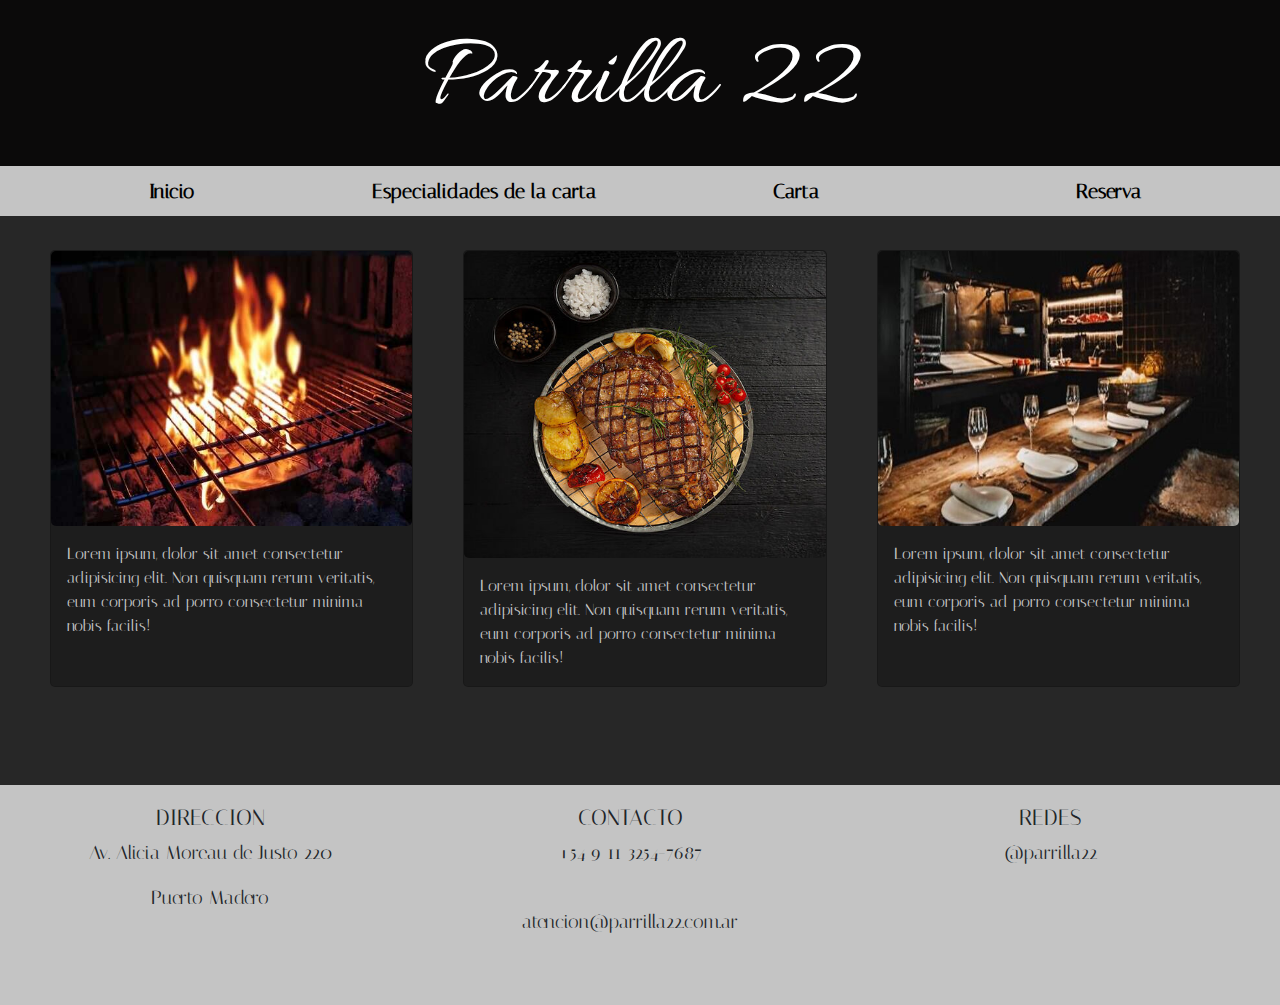
<file: index.html>
<!DOCTYPE html>
<html lang="en">
<head>
    <meta charset="UTF-8">
    <meta http-equiv="X-UA-Compatible" content="IE=edge">
    <meta name="viewport" content="width=device-width, initial-scale=1.0">
    <title>Parilla 22</title>
    <link rel="shortcut icon" href="/img/prueba.png" type="image/x-icon">
    <link rel="stylesheet" href="estilo.css">
    <link rel="preconnect" href="https://fonts.googleapis.com">
    <link rel="preconnect" href="https://fonts.gstatic.com" crossorigin>
    <link href="https://fonts.googleapis.com/css2?family=Allura&display=swap" rel="stylesheet">
    <link rel="preconnect" href="https://fonts.googleapis.com">
    <link rel="preconnect" href="https://fonts.gstatic.com" crossorigin>
    <link href="https://fonts.googleapis.com/css2?family=Italiana&display=swap" rel="stylesheet">
    <link rel="stylesheet" href="/css/bootstrap.min.css">
    <script src="/js/bootstrap.min.js"></script>
</head>
<body class="body" id="index">
    <header>
        <div class="contenedor1">
            <h1 id="tituloppal">Parrilla 22</h1>
        </div>
        <div class="contenedor2">
            <nav class="menu">
                <a class="boton" href="index.html">Inicio</a>
                <a class="boton" href="especialidades.html">Especialidades de la carta</a>
                <a class="boton" href="carta.html">Carta</a>
                <a class="boton" href="reserva.html">Reserva</a>
            </nav>
        </div>
    </header>
    <section>
        <div class="contenedor-cartas">
        <!-- <div id="contenedor-ppal">
            <div class="contenedor-img" id="cont1">
                <div class="imagen" id="img1"><img id="parrilla" src="img/parrilla1maq(recortada).jpg" alt="Comida"></div>
                <div class="texto" id="txt1"><p class="texto">Lorem ipsum dolor sit amet, consectetur adipiscing elit, sed do eiusmod tempor incididunt ut labore et dolore magna aliqua. Ut enim ad minim veniam, quis nostrud exercitation ullamco laboris nisi ut aliquip ex ea commodo consequat. Duis aute irure dolor in reprehenderit in voluptate velit esse cillum dolore eu fugiat nulla pariatur. Excepteur sint occaecat cupidatat non proident, sunt in culpa qui officia deserunt mollit anim id est laborum. Lorem ipsum dolor sit amet, consectetur adipiscing elit, sed do eiusmod tempor incididunt ut labore et dolore magna aliqua. Ut enim ad minim veniam, quis nostrud exercitation ullamco laboris nisi ut aliquip ex ea commodo consequat. Duis aute irure dolor in reprehenderit in voluptate velit esse cillum dolore eu fugiat nulla pariatur. Excepteur sint occaecat cupidatat non proident, sunt in culpa qui officia deserunt mollit anim id est laborum. Lorem ipsum dolor sit amet, consectetur adipiscing elit, sed do eiusmod tempor incididunt ut labore et dolore magna aliqua. Ut enim ad minim veniam, quis nostrud exercitation ullamco laboris nisi ut aliquip ex ea commodo consequat. Duis aute irure dolor in reprehenderit in voluptate velit esse cillum dolore eu fugiat nulla pariatur. Excepteur sint occaecat cupidatat non proident, sunt in culpa qui officia deserunt mollit anim id est laborum. Lorem ipsum dolor sit amet, consectetur adipiscing elit, sed do eiusmod tempor incididunt ut labore et dolore magna aliqua. Ut enim ad minim veniam, quis nostrud exercitation ullamco laboris nisi ut aliquip ex ea commodo consequat. Duis aute irure dolor in reprehenderit in voluptate velit esse cillum dolore eu fugiat nulla pariatur. Excepteur sint occaecat cupidatat non proident, sunt in culpa qui officia deserunt mollit anim id est laborum.
                </p></div>
            </div>
            <div class="contenedor-img" id="cont2">
                <div class="texto" id="txt2"><p>Lorem ipsum dolor sit amet, consectetur adipiscing elit, sed do eiusmod tempor incididunt ut labore et dolore magna aliqua. Ut enim ad minim veniam, quis nostrud exercitation ullamco laboris nisi ut aliquip ex ea commodo consequat. Duis aute irure dolor in reprehenderit in voluptate velit esse cillum dolore eu fugiat nulla pariatur. Excepteur sint occaecat cupidatat non proident, sunt in culpa qui officia deserunt mollit anim id est laborum. Lorem ipsum dolor sit amet, consectetur adipiscing elit, sed do eiusmod tempor incididunt ut labore et dolore magna aliqua. Ut enim ad minim veniam, quis nostrud exercitation ullamco laboris nisi ut aliquip ex ea commodo consequat. Duis aute irure dolor in reprehenderit in voluptate velit esse cillum dolore eu fugiat nulla pariatur. Excepteur sint occaecat cupidatat non proident, sunt in culpa qui officia deserunt mollit anim id est laborum. Lorem ipsum dolor sit amet, consectetur adipiscing elit, sed do eiusmod tempor incididunt ut labore et dolore magna aliqua. Ut enim ad minim veniam, quis nostrud exercitation ullamco laboris nisi ut aliquip ex ea commodo consequat. Duis aute irure dolor in reprehenderit in voluptate velit esse cillum dolore eu fugiat nulla pariatur. Excepteur sint occaecat cupidatat non proident, sunt in culpa qui officia deserunt mollit anim id est laborum. Lorem ipsum dolor sit amet, consectetur adipiscing elit, sed do eiusmod tempor incididunt ut labore et dolore magna aliqua. Ut enim ad minim veniam, quis nostrud exercitation ullamco laboris nisi ut aliquip ex ea commodo consequat. Duis aute irure dolor in reprehenderit in voluptate velit esse cillum dolore eu fugiat nulla pariatur. Excepteur sint occaecat cupidatat non proident, sunt in culpa qui officia deserunt mollit anim id est laborum.
                </p></div>
                <div class="imagen" id="img2"><img id="comida" src="img/comida(recortada).jpg" alt="Comida"></div>
            </div>
            <div class="contenedor-img" id="cont3">
                <div class="imagen" id="img3"><img id="restaurant" src="img/parrilla-restaurant(recortada).jpg" alt="Parrilla"></div>
                <div class="texto" id="txt3"><p>Lorem ipsum dolor sit amet, consectetur adipiscing elit, sed do eiusmod tempor incididunt ut labore et dolore magna aliqua. Ut enim ad minim veniam, quis nostrud exercitation ullamco laboris nisi ut aliquip ex ea commodo consequat. Duis aute irure dolor in reprehenderit in voluptate velit esse cillum dolore eu fugiat nulla pariatur. Excepteur sint occaecat cupidatat non proident, sunt in culpa qui officia deserunt mollit anim id est laborum. Lorem ipsum dolor sit amet, consectetur adipiscing elit, sed do eiusmod tempor incididunt ut labore et dolore magna aliqua. Ut enim ad minim veniam, quis nostrud exercitation ullamco laboris nisi ut aliquip ex ea commodo consequat. Duis aute irure dolor in reprehenderit in voluptate velit esse cillum dolore eu fugiat nulla pariatur. Excepteur sint occaecat cupidatat non proident, sunt in culpa qui officia deserunt mollit anim id est laborum. Lorem ipsum dolor sit amet, consectetur adipiscing elit, sed do eiusmod tempor incididunt ut labore et dolore magna aliqua. Ut enim ad minim veniam, quis nostrud exercitation ullamco laboris nisi ut aliquip ex ea commodo consequat. Duis aute irure dolor in reprehenderit in voluptate velit esse cillum dolore eu fugiat nulla pariatur. Excepteur sint occaecat cupidatat non proident, sunt in culpa qui officia deserunt mollit anim id est laborum. Lorem ipsum dolor sit amet, consectetur adipiscing elit, sed do eiusmod tempor incididunt ut labore et dolore magna aliqua. Ut enim ad minim veniam, quis nostrud exercitation ullamco laboris nisi ut aliquip ex ea commodo consequat. Duis aute irure dolor in reprehenderit in voluptate velit esse cillum dolore eu fugiat nulla pariatur.
                </p></div>
            </div>
        </div> -->
            <div id="carta1" class="card">
                <img src="/img/parrilla1maq(recortada).jpg" class="card-img" alt="Parrilla">
                <div class="card-body">
                    <p class="card-text">Lorem ipsum, dolor sit amet consectetur adipisicing elit. Non quisquam rerum veritatis, eum corporis ad porro consectetur minima nobis facilis!</p>
                </div>
            </div>
            <div id="carta2" class="card">
                <img src="img/comida(recortada).jpg" class="card-img" alt="Plato de comida">
                <div class="card-body">
                    <p class="card-text">Lorem ipsum, dolor sit amet consectetur adipisicing elit. Non quisquam rerum veritatis, eum corporis ad porro consectetur minima nobis facilis!</p>
                </div>
            </div>
            <div id="carta3" class="card">
                <img src="img/parrilla-restaurant(recortada).jpg" class="card-img" alt="Restaurant">
                <div class="card-body">
                    <p class="card-text">Lorem ipsum, dolor sit amet consectetur adipisicing elit. Non quisquam rerum veritatis, eum corporis ad porro consectetur minima nobis facilis!</p>
                </div>
            </div>
        </div>
    </section>
    <footer>
        <div class="contenedor3">
            <span class="tiras" id="tira1">
                <h3 class="titulo">DIRECCION</h3>
                <p class="texto-footer">Av. Alicia Moreau de Justo 220</p>
                <p class="texto-footer">Puerto Madero</p>
            </span>
            <span class="tiras" id="tira2">
                <h3 class="titulo">CONTACTO</h3>
                <p class="texto-footer">+54 9 11 3254-7687</p><br><p class="texto-footer">atencion@parrilla22.com.ar</p>
            </span>
            <span class="tiras" id="tira3">
                <h3 class="titulo">REDES</h3>
                <p class="texto-footer">@parrilla22</p>
            </span>
            <!-- <h2 class="txt-footer">Todos los derechos reservados ©</h2> Corregir footer -->
        </div>
    </footer>
</body>
</html>
</file>
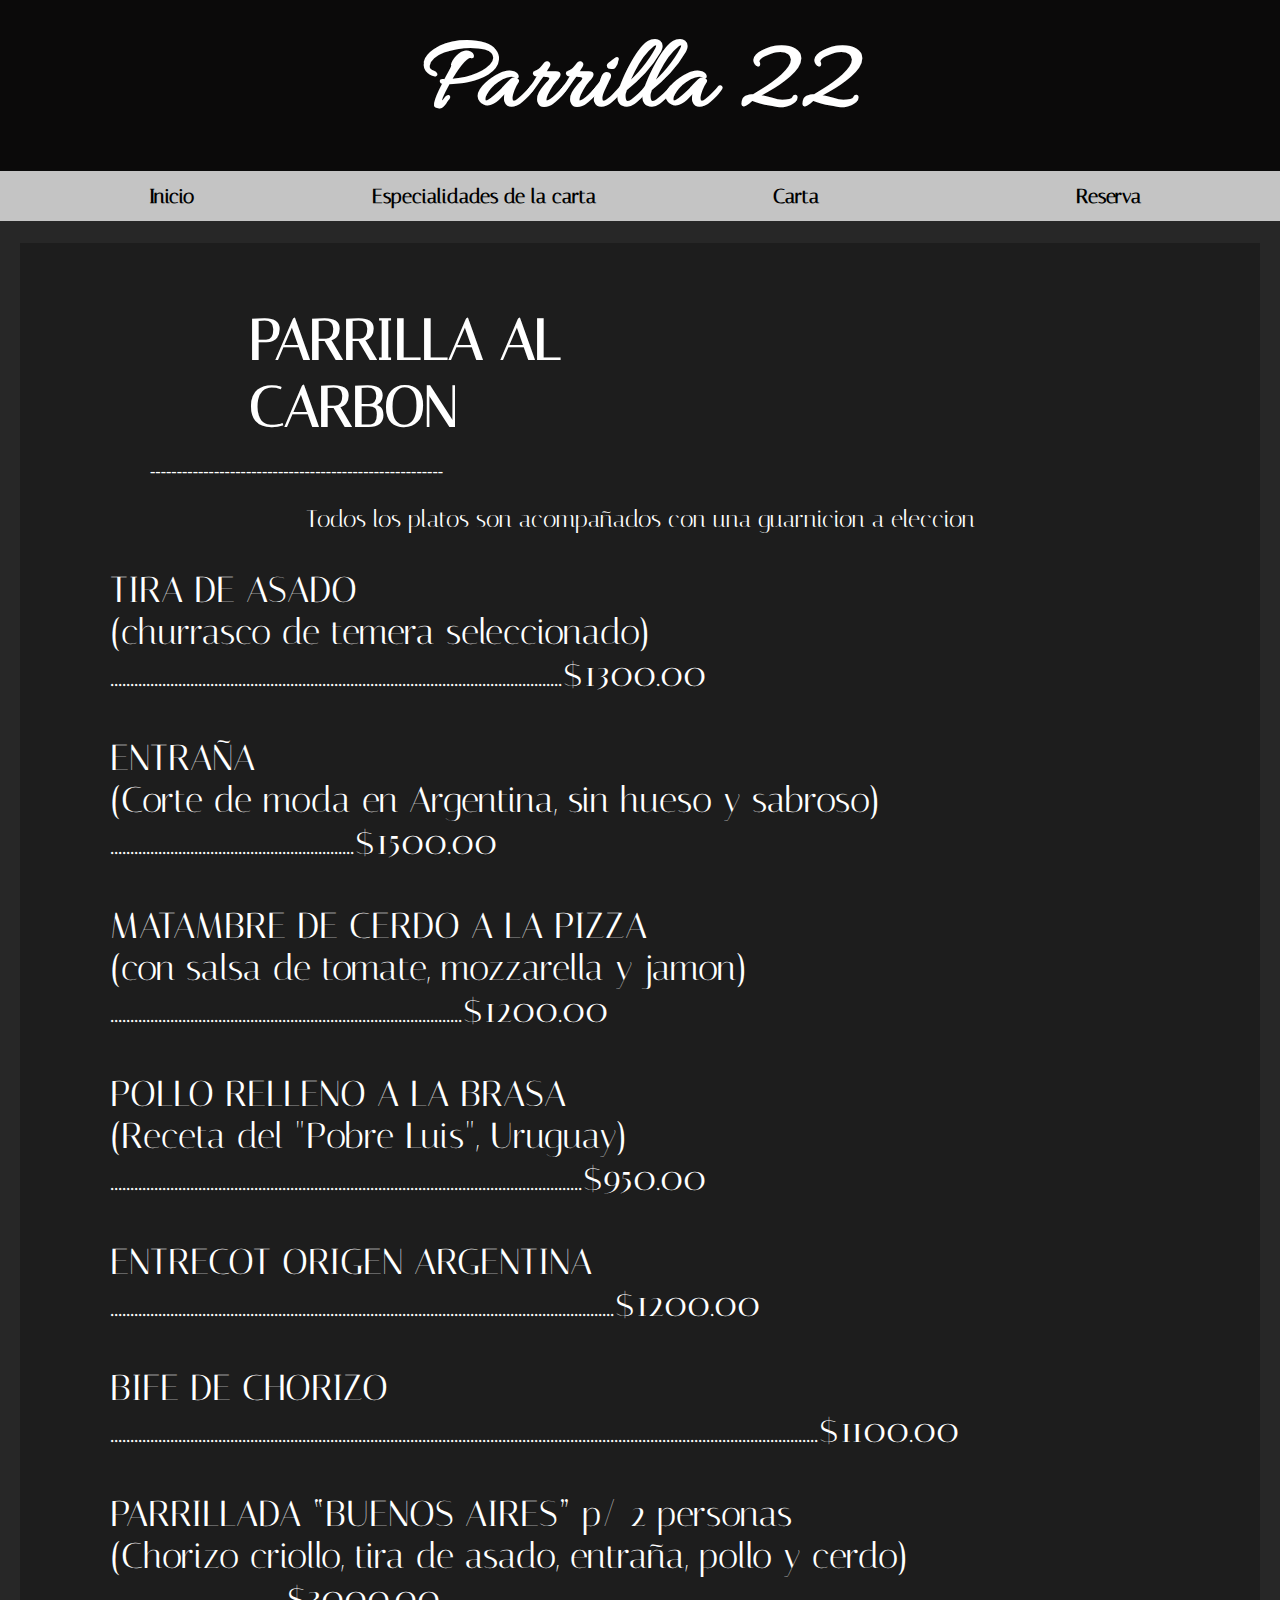
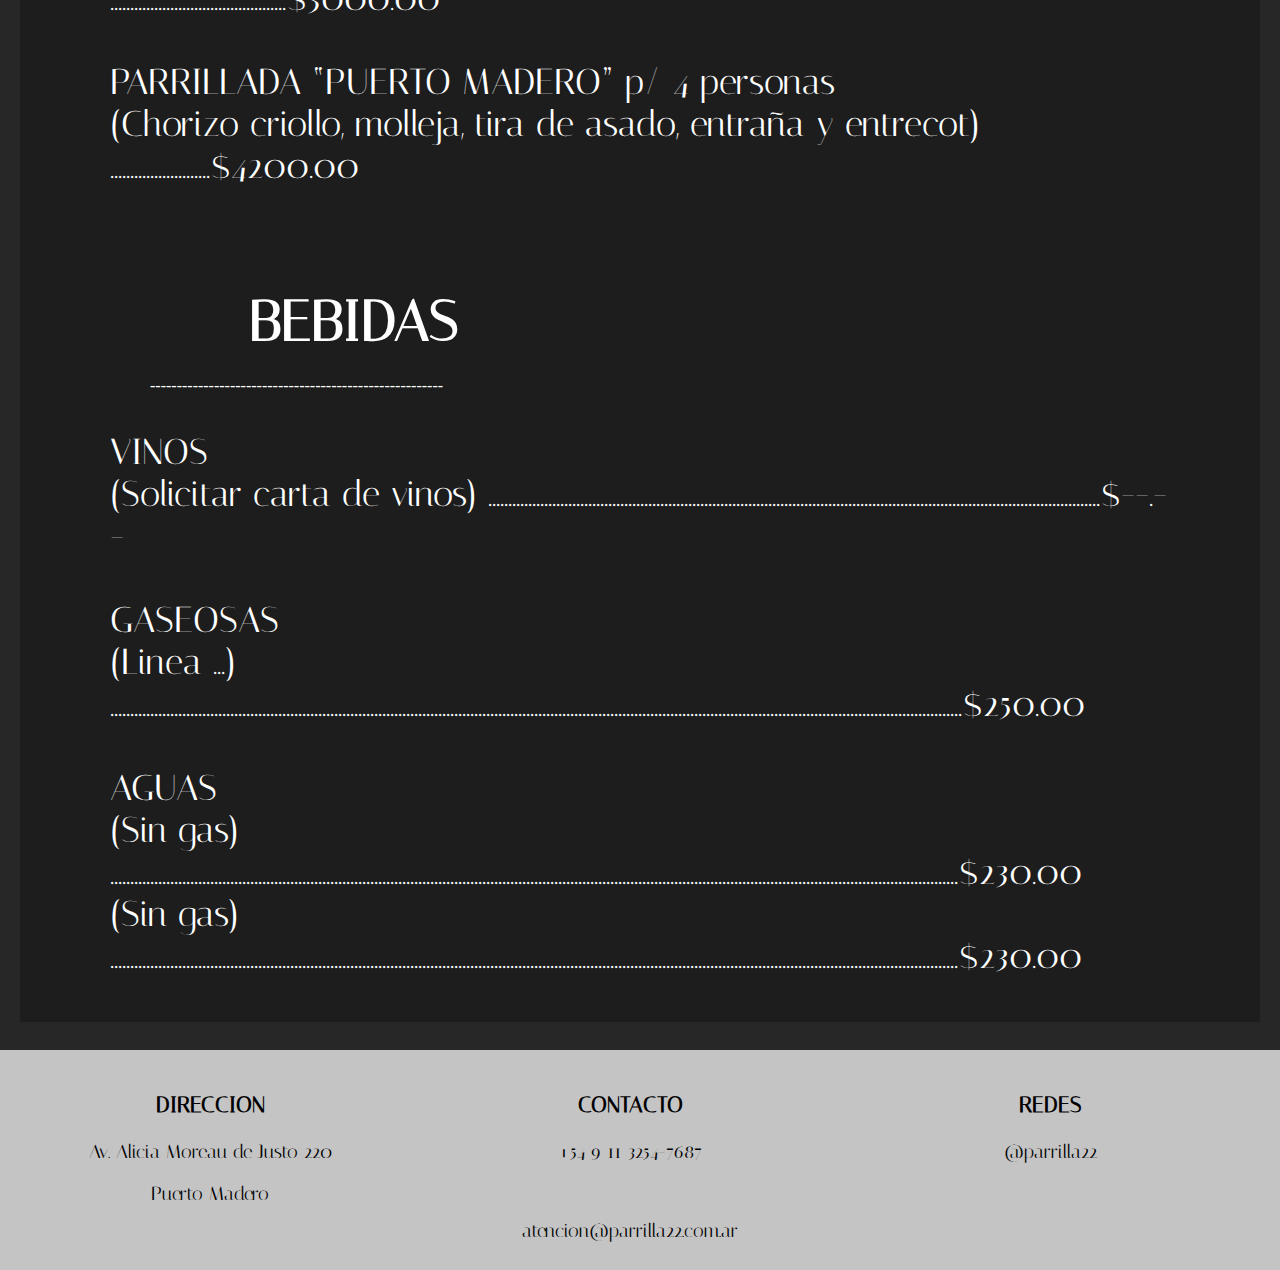
<file: carta.html>
<!DOCTYPE html>
<html lang="en">
<head>
    <meta charset="UTF-8">
    <meta http-equiv="X-UA-Compatible" content="IE=edge">
    <meta name="viewport" content="width=device-width, initial-scale=1.0">
    <title>Parilla 22</title>
    <link rel="shortcut icon" href="/img/prueba.png" type="image/x-icon">
    <link rel="stylesheet" href="estilo.css">
    <link rel="preconnect" href="https://fonts.googleapis.com">
    <link rel="preconnect" href="https://fonts.gstatic.com" crossorigin>
    <link href="https://fonts.googleapis.com/css2?family=Allura&display=swap" rel="stylesheet">
    <link rel="preconnect" href="https://fonts.googleapis.com">
    <link rel="preconnect" href="https://fonts.gstatic.com" crossorigin>
    <link href="https://fonts.googleapis.com/css2?family=Italiana&display=swap" rel="stylesheet">
</head>
<body class="body" id="cartapage">
    <header>
        <div class="contenedor1">
            <h1 id="tituloppal">Parrilla 22</h1>
        </div>
        <div class="contenedor2">
            <nav class="menu">
                <a class="boton" href="index.html">Inicio</a>
                <a class="boton" href="especialidades.html">Especialidades de la carta</a>
                <a class="boton" href="carta.html">Carta</a>
                <a class="boton" href="reserva.html">Reserva</a>
            </nav>
        </div>
    </header>
    <div class="carta">
        <div class="contenedor-carta">
            <h3 id="titulo-carta">PARRILLA AL CARBON</h3>
            <p class="linea">-------------------------------------------------------</p>
            <p id="aclaracion">Todos los platos son acompañados con una guarnicion a eleccion</p>
            <dl id="comidas">
                <dt>TIRA DE ASADO</dt>
                <dt>(churrasco de temera seleccionado) .................................................................................................................$1300.00</dt><br>
                <dt>ENTRAÑA</dt>
                <dt>(Corte de moda en Argentina, sin hueso y sabroso) .............................................................$1500.00</dt><br>
                <dt>MATAMBRE DE CERDO A LA PIZZA</dt>
                <dt>(con salsa de tomate, mozzarella y jamon) ........................................................................................$1200.00</dt><br>
                <dt>POLLO RELLENO A LA BRASA</dt>
                <dt>(Receta del "Pobre Luis", Uruguay) ......................................................................................................................$950.00</dt><br>
                <dt>ENTRECOT ORIGEN ARGENTINA ..............................................................................................................................$1200.00</dt><br>
                <dt>BIFE DE CHORIZO .................................................................................................................................................................................$1100.00</dt><br>
                <dt>PARRILLADA “BUENOS AIRES” p/ 2 personas</dt>
                <dt>(Chorizo criollo, tira de asado, entraña, pollo y cerdo) ............................................$3000.00</dt><br>
                <dt>PARRILLADA “PUERTO MADERO” p/ 4 personas</dt>
                <dt>(Chorizo criollo, molleja, tira de asado, entraña y entrecot) .........................$4200.00</dt><br>
            </dl>
            <h3 id="titulo-carta">BEBIDAS</h3>
            <p class="linea">-------------------------------------------------------</p>
            <dl id="bebidas">
                <dt>VINOS</dt>
                <dt>(Solicitar carta de vinos) .........................................................................................................................................................$--.--</dt><br>
                <dt>GASEOSAS</dt>
                <dt>(Linea ...) .....................................................................................................................................................................................................................$250.00</dt><br>
                <dt>AGUAS</dt>
                <dt>(Sin gas) ....................................................................................................................................................................................................................$230.00</dt>
                <dt>(Sin gas) ....................................................................................................................................................................................................................$230.00</dt>
            </dl>
        </div>
    </div>
    <footer id="footeresp">
        <div class="contenedor3">
            <span class="tiras" id="tira1">
                <h3 class="titulo">DIRECCION</h3>
                <p class="texto-footer">Av. Alicia Moreau de Justo 220</p>
                <p class="texto-footer">Puerto Madero</p>
            </span>
            <span class="tiras" id="tira2">
                <h3 class="titulo">CONTACTO</h3>
                <p class="texto-footer">+54 9 11 3254-7687</p><br><p class="texto-footer">atencion@parrilla22.com.ar</p>
            </span>
            <span class="tiras" id="tira3">
                <h3 class="titulo">REDES</h3>
                <p class="texto-footer">@parrilla22</p>
            </span>
        </div>
    </footer>
</body>
</html>
</file>
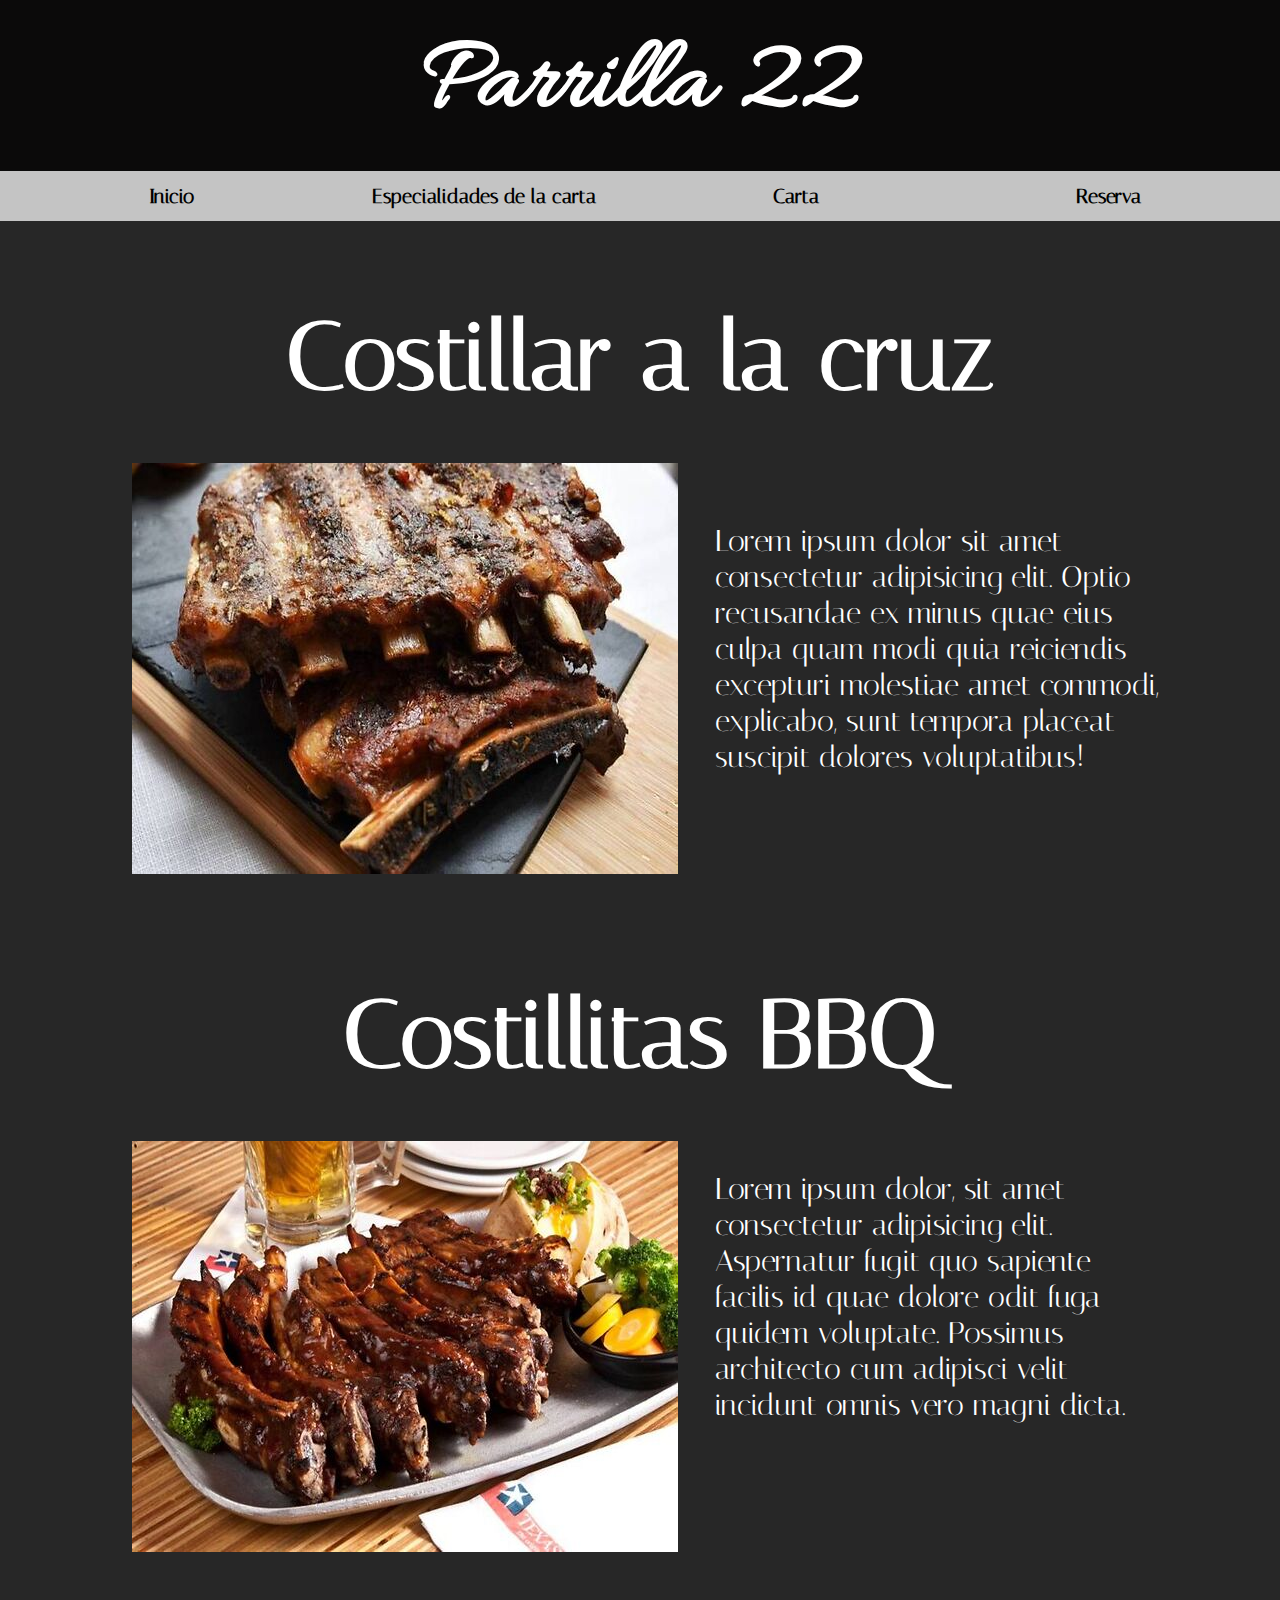
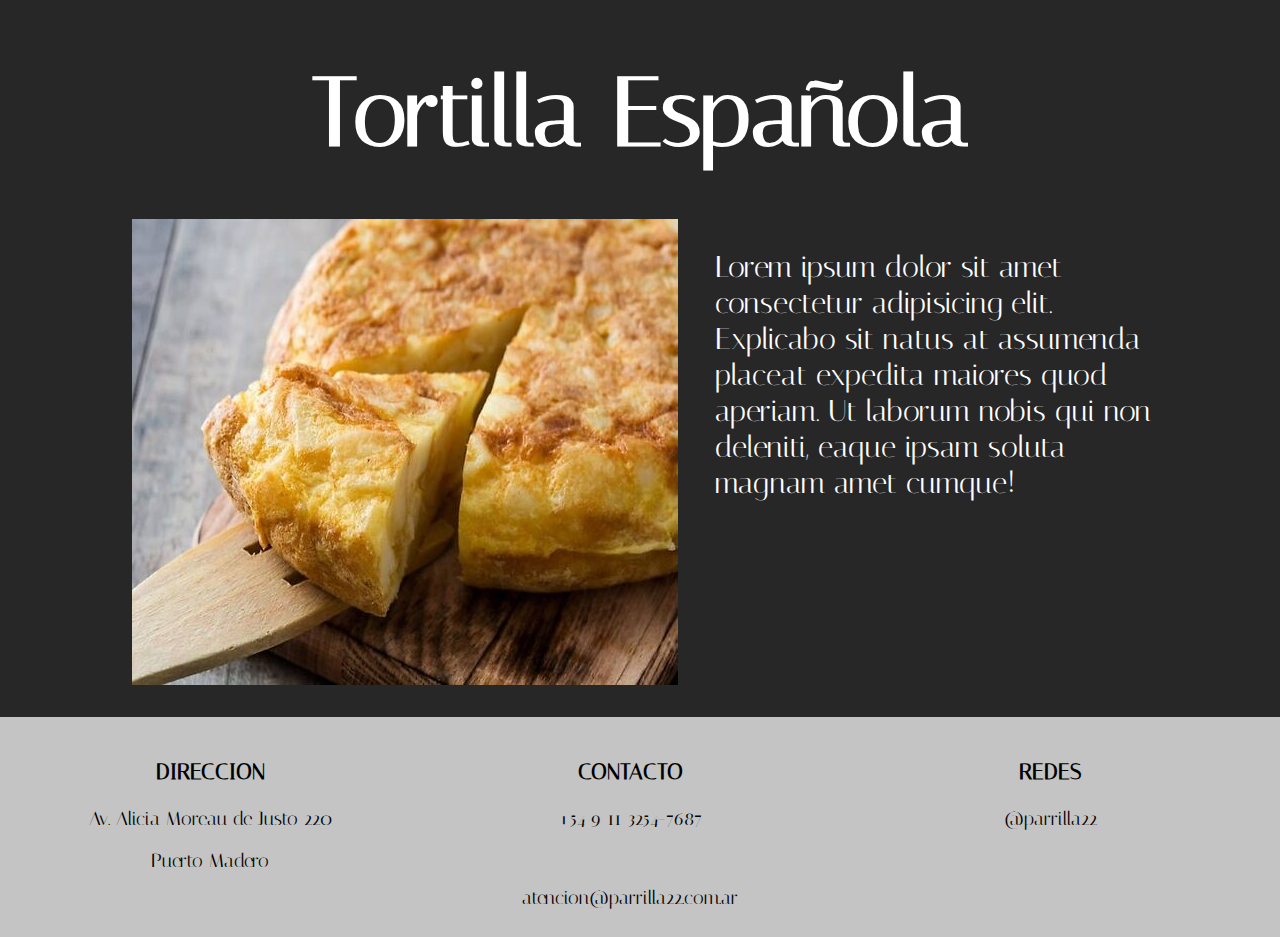
<file: especialidades.html>
<!DOCTYPE html>
<html lang="en">
<head>
    <meta charset="UTF-8">
    <meta http-equiv="X-UA-Compatible" content="IE=edge">
    <meta name="viewport" content="width=device-width, initial-scale=1.0">
    <title>Parilla 22</title>
    <link rel="shortcut icon" href="/img/prueba.png" type="image/x-icon">
    <link rel="stylesheet" href="estilo.css">
    <link rel="preconnect" href="https://fonts.googleapis.com">
    <link rel="preconnect" href="https://fonts.gstatic.com" crossorigin>
    <link href="https://fonts.googleapis.com/css2?family=Allura&display=swap" rel="stylesheet">
    <link rel="preconnect" href="https://fonts.googleapis.com">
    <link rel="preconnect" href="https://fonts.gstatic.com" crossorigin>
    <link href="https://fonts.googleapis.com/css2?family=Italiana&display=swap" rel="stylesheet">
</head>
<body class="body" id="especialidadespage">
    <header>
        <div class="contenedor1">
            <h1 id="tituloppal">Parrilla 22</h1>
        </div>
        <div class="contenedor2">
            <nav class="menu">
                <a class="boton" href="index.html">Inicio</a>
                <a class="boton" href="especialidades.html">Especialidades de la carta</a>
                <a class="boton" href="carta.html">Carta</a>
                <a class="boton" href="reserva.html">Reserva</a>
            </nav>
        </div>
    </header>
    <section class="contenedoresp">
        <h1 class="titulos">Costillar a la cruz</h1>
        <div class="especialidades" id="especialidad1">
            <div class="imgpg2"><img id="costillar" src="img/costillar(recortada).jpg" alt="costillar"></div>
            <div class="textospg2"><p>Lorem ipsum dolor sit amet consectetur adipisicing elit. Optio recusandae ex minus quae eius culpa quam modi quia reiciendis excepturi molestiae amet commodi, explicabo, sunt tempora placeat suscipit dolores voluptatibus!</p></div>
        </div>
        <h1 class="titulos">Costillitas BBQ</h1>
        <div class="especialidades" id="especialidad2">
            <div class="imgpg2"><img id="costillitas" src="img/costillitas(recortada).jpg" alt="costillitas"></div>
            <div class="textospg2">Lorem ipsum dolor, sit amet consectetur adipisicing elit. Aspernatur fugit quo sapiente facilis id quae dolore odit fuga quidem voluptate. Possimus architecto cum adipisci velit incidunt omnis vero magni dicta.</div>
        </div>
        <h1 class="titulos">Tortilla Española</h1>
        <div class="especialidades" id="especialidad3">
            <div class="imgpg2"><img id="tortilla" src="img/tortilla(recortada).jpg" alt="tortilla"></div>
            <div class="textospg2" id="text3">Lorem ipsum dolor sit amet consectetur adipisicing elit. Explicabo sit natus at assumenda placeat expedita maiores quod aperiam. Ut laborum nobis qui non deleniti, eaque ipsam soluta magnam amet cumque!</div>
        </div>
    </section>
    <footer id="footeresp">
        <div class="contenedor3">
            <span class="tiras" id="tira1">
                <h3 class="titulo">DIRECCION</h3>
                <p class="texto-footer">Av. Alicia Moreau de Justo 220</p>
                <p class="texto-footer">Puerto Madero</p>
            </span>
            <span class="tiras" id="tira2">
                <h3 class="titulo">CONTACTO</h3>
                <p class="texto-footer">+54 9 11 3254-7687</p><br><p class="texto-footer">atencion@parrilla22.com.ar</p>
            </span>
            <span class="tiras" id="tira3">
                <h3 class="titulo">REDES</h3>
                <p class="texto-footer">@parrilla22</p>
            </span>
            <!-- <h2 class="txt-footer">Todos los derechos reservados ©</h2> Corregir footer -->
        </div>
    </footer>
</body>
</html>
</file>
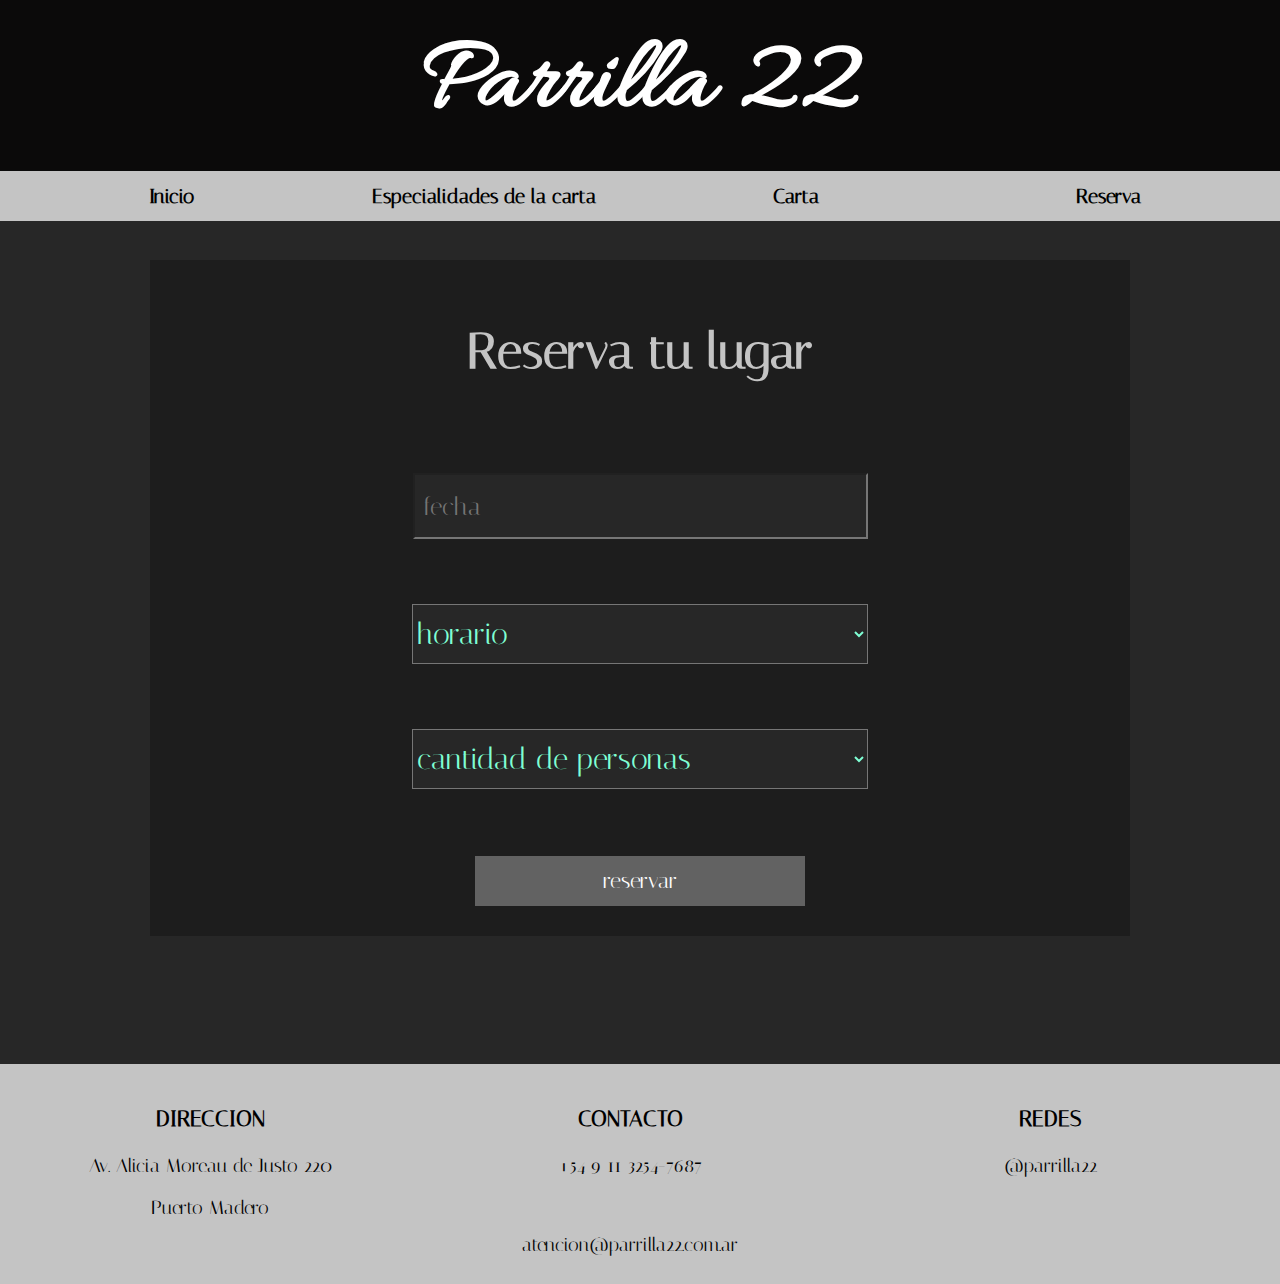
<file: reserva.html>
<!DOCTYPE html>
<html lang="en">
<head>
    <meta charset="UTF-8">
    <meta http-equiv="X-UA-Compatible" content="IE=edge">
    <meta name="viewport" content="width=device-width, initial-scale=1.0">
    <title>Parilla 22</title>
    <link rel="shortcut icon" href="/img/prueba.png" type="image/x-icon">
    <link rel="stylesheet" href="estilo.css">
    <link rel="preconnect" href="https://fonts.googleapis.com">
    <link rel="preconnect" href="https://fonts.gstatic.com" crossorigin>
    <link href="https://fonts.googleapis.com/css2?family=Allura&display=swap" rel="stylesheet">
    <link rel="preconnect" href="https://fonts.googleapis.com">
    <link rel="preconnect" href="https://fonts.gstatic.com" crossorigin>
    <link href="https://fonts.googleapis.com/css2?family=Italiana&display=swap" rel="stylesheet">
</head>
<body class="body" id="reserva">
    <header>
        <div class="contenedor1">
            <h1 id="tituloppal">Parrilla 22</h1>
        </div>
        <div class="contenedor2">
            <nav class="menu">
                <a class="boton" href="index.html">Inicio</a>
                <a class="boton" href="especialidades.html">Especialidades de la carta</a>
                <a class="boton" href="carta.html">Carta</a>
                <a class="boton" href="reserva.html">Reserva</a>
            </nav>
        </div>
    </header>
    <div class="container-reserva">
        <h2 id="title">Reserva tu lugar</h2>
        <form id="formulario" method="post">
            <!-- <label>fecha</label> -->
            <input id="fecha" type="text" placeholder=" fecha" onfocus="(this.type='date')" onblur="(this.type='text')" min="2022-06-22" ><br>
            <!-- <label>horario</label> -->
            <select name="horario" id="horario">
                <option disabled selected value>horario</option>
                <option value="11:30hs">11:30</option>
                <option value="12:00hs">12:00</option>
                <option value="12:30hs">12:30</option>
                <option value="13:00hs">13:00</option>
                <option value="13:30hs">13:30</option>
                <option value="14:00hs">14:00</option>
                <option value="14:30hs">14:30</option>
                <option value="15:00hs">15:00</option>
                <option value="20:00hs">20:00</option>
                <option value="20:30hs">20:30</option>
                <option value="21:00hs">21:00</option>
                <option value="21:30hs">21:30</option>
                <option value="22:00hs">22:00</option>
                <option value="22:30hs">22:30</option>
                <option value="23:00hs">23:00</option>
            </select><br>
            <!-- <label>cantidad de personas</label> -->
            <select name="personas" id="personas">
                <option disabled selected value>cantidad de personas</option>
                <option value="2">2</option>
                <option value="3">3</option>
                <option value="4">4</option>
                <option value="5">5</option>
                <option value="6">6</option>
                <option value="7">7</option>
                <option value="8">8</option>
                <option value="9">9</option>
                <option value="10">10</option>
            </select><br>
            <button type="button" id="botonAbrir">reservar</button>
        </form>
    </div>
    <div id="modal_container" class="modal-container">
        <div class="modal">
            <h2 id="titlemodal">Ingresa tu informacion</h2>
            <p class="subtitulo">Detalles de la reserva</p>
            <p id="detalle"></p>
            <p class="subtitulo">Contacto</p>
            <form id="formulario_modal" method="post">
                <div id="arriba">
                    <label class="lblArr" id="lbl1">nombre</label>
                    <input class="input-modal" id="in1" type="text">
                    <label class="lblArr" id="lbl2">apellido</label>
                    <input class="input-modal" id="in2" type="text"><br>
                </div>
                <div id="abajo">
                    <label class="lblAb" id="lbl3">telefono</label><br>
                    <input class="input-modal" id="in3" type="tel">
                    <label class="lblAb" id="lbl4">mail</label><br>
                    <input class="input-modal" id="in4" type="email">
                </div>
                <div class="botones">
                    <button type="button" class="botoncerrar" id="botonCerrar">reservar</button>
                    <button type="button" class="botoncerrar" id="botonCancelar">cancelar</button>
                </div>
            </form>
        </div>
    </div>
    <footer id="footerres">
        <div class="contenedor3" id="footer">
            <span class="tiras" id="tira1">
                <h3 class="titulo">DIRECCION</h3>
                <p class="texto-footer">Av. Alicia Moreau de Justo 220</p>
                <p class="texto-footer">Puerto Madero</p>
            </span>
            <span class="tiras" id="tira2">
                <h3 class="titulo">CONTACTO</h3>
                <p class="texto-footer">+54 9 11 3254-7687</p><br><p class="texto-footer">atencion@parrilla22.com.ar</p>
            </span>
            <span class="tiras" id="tira3">
                <h3 class="titulo">REDES</h3>
                <p class="texto-footer">@parrilla22</p>
            </span>
            <!-- <h2 class="txt-footer">Todos los derechos reservados ©</h2> Corregir footer -->
        </div>
    </footer>
    <script src="funcionalidad.js"></script>
</body>
</html>
</file>
<file: estilo.css>
.body {
    background-color:#272727;
    padding-top: 200px;
    margin: 0;
    position: relative;
    padding-bottom: 3em;
}

#tituloppal {
    text-align: center;
    font-family: 'Allura', cursive;
    color: white;
    font-size: 105px;
    margin: 20px;
}

header {
    top: 0;
    left: 0;
    background-color: #0B0A0A;
    width: 100%;
    position: fixed;
}

.boton:hover {
    color: aliceblue;
}

.contenedor1 {
    background-color: #0B0A0A;
    width: 100%;
    /* position: fixed; */
}

.contenedor2 {
    background-color: #C4C4C4;
    height: 50px;
    width: 100%;
    /* position: fixed; */
}

.menu {
    display: flex;
    justify-content: space-around;
    padding: 15px;
    margin: auto;
}

.boton {
    color: black;
    font-family: 'Italiana', serif;
    font-size: 20px;
    width: 361px;
    height: 40px;
    font-weight: bold;
    text-align: center;
    line-height: 20px;
    transition-duration: 0.4s;
    text-decoration: none;
}

a{
    color: #000000;
}

.contenedor-cartas {
    display: flex;
    flex-direction: row;
    justify-content: space-around;
    margin-right: 40px;
    margin-bottom: 220px;
}

#carta1 {
    position: static;
    background: linear-gradient(180deg, rgba(0, 0, 0, 0.25) 99.99%, rgba(0, 0, 0, 0) 100%);
    background-blend-mode: darken;
    border-radius: 5px;
    width: 25rem;
    margin-top: 50px;
    margin-left: 50px;
    margin-bottom: 50px;
    font-family: Italiana;
    color: #c9c9c9;
}
#carta2 {
    position: static;
    background: linear-gradient(180deg, rgba(0, 0, 0, 0.25) 99.99%, rgba(0, 0, 0, 0) 100%);
    background-blend-mode: darken;
    border-radius: 5px;
    width: 25rem;
    margin-top: 50px;
    margin-left: 50px;
    margin-bottom: 50px;
    font-family: Italiana;
    color: #c9c9c9;
}
#carta3 {
    position: static;
    background: linear-gradient(180deg, rgba(0, 0, 0, 0.25) 99.99%, rgba(0, 0, 0, 0) 100%);
    background-blend-mode: darken;
    border-radius: 5px;
    width: 25rem;
    margin-top: 50px;
    margin-left: 50px;
    margin-bottom: 50px;
    font-family: Italiana;
    color: #c9c9c9;
}

/* .contenedor-img {
    display: flex;
}

.texto {
    color: white;
    font-family: Italiana;
    size: 26px;
    text-align: justify;
}

#txt1 {
    width: 869px;
    margin-left: 49px;
    margin-right: 67px;
    margin-top: 67px;    
}

#img1 {
    margin-top: 72px;
    margin-left: 72px;
    text-align: left;
    position: relative;
}

#txt2 {
    width: 825px;
    margin-left: 72px;
    margin-right: 49px;
    margin-top: 115px;
}

#img2 {
    margin-top: 124px;
    margin-right: 67px;
    text-align: right;
}

#img3 {
    margin-top: 83px;
    margin-left: 72px;
    margin-right: 49px;
    text-align: left;
    margin-bottom: 166px;
}

#txt3 {
    width: 818px;
    margin-top: 79px;
    margin-right: 67px;
    margin-left: 10px;
}

#cont3 {
    margin-bottom: 50px;
} */

footer {
    background-color: #C4C4C4;
    bottom: 0;
    position: absolute;
    width: 100%;
    height: 220px;
    /* display: ; */
}

.contenedor3 {
    padding-top: 20px;
    display: flex;
    flex-direction: row;
    justify-content: space-around;
    align-items: flex-start;
    text-align: center;
}

.tiras {
    width: 250px;
    /* margin-right: 150px; */
    /* margin-left: 100px; */
}

#tira3 {
    /* margin-left: 31px; */
    margin-right: 20px;
}

.titulo {
    font-size: 22px;
    font-family: Italiana;
}

.texto-footer {
    font-size: 19px;
    font-family: Italiana;
}

.titulos {
    color: white;
    font-family: Italiana;
    font-size: 96px;
    text-align: center;
    margin-top: 100px;
    margin-bottom: 50px;
}

.especialidades {
    display: flex;
}

.textospg2 {
    font-family: Italiana;
    font-size: 30px;
    color: white;
    text-align: left;
    margin-top: 30px;
    margin-left: 37px;
    margin-right: 116px;
}

.imgpg2 {
    text-align: left;
    margin-left: 132px;
}

#especialidad3 .imgpg2 {
    margin-bottom: 200px;
}

.contenedor-carta {
    
    background: linear-gradient(180deg, rgba(0, 0, 0, 0.25) 99.99%, rgba(0, 0, 0, 0) 100%);
    background-blend-mode: darken;
    margin-left: 20px;
    margin-right: 20px;
    padding-top: 5px;
    margin-bottom: 200px;
    margin-top: 43px;
    padding-bottom: 5px;
    
}

.carta h3 {
    color: white;
    font-family: Italiana;
    font-size: 57px;
    margin-left: 229px;
    margin-top: 58px;
    margin-bottom: 23px;
    margin-right: 500px;
}

.linea {
    color: white;
    margin-left: 130px;
    margin-right: 745px;
}

#aclaracion {
    color: white;
    font-family: Italiana;
    font-size: 24px;
    text-align: center;
}

dl {
    color: white;
    font-family: Italiana;
    font-size: 36px;
    /* width: 1178px; */
    margin-left: 90px;
    margin-right: 90px;
}

#comidas {
    margin-bottom: 23px;
}

#bebidas {
    margin-bottom: 40px;
}

.container-reserva {
    background: linear-gradient(180deg, rgba(0, 0, 0, 0.25) 99.99%, rgba(0, 0, 0, 0) 100%);
    background-blend-mode: darken;
    margin-top: 60px;
    margin-bottom: 300px;
    text-align: center;
    padding: 20px;
    margin-left: 150px;
    margin-right: 150px;
    display: flex;
    flex-direction: column;
    justify-content: center;
    align-items: center;
}

h2 {
    color: #C4C4C4;
    text-align: center;
    font-family: 'Italiana', serif;
    font-size: 50px;
}

label {
    color: #C4C4C4;
}

input {
    background-color: #272727;
    font-size: 25px;
    font-family: 'Italiana', serif;
    color: aquamarine;
    width: 447px;
    height: 60px;
    margin-top: 51px;
    margin-bottom: 40px;
    
}

select {
    background-color: #272727;
    font-size: 30px;
    font-family: 'Italiana', serif;
    color: aquamarine;
    width: 456px;
    height: 60px;
    margin-top: 25px;
    margin-bottom: 40px;
}

option {
    background-color: #272727;
    color: #C4C4C4;
    font-family: 'Lucida Sans', 'Lucida Sans Regular', 'Lucida Grande', 'Lucida Sans Unicode', Geneva, Verdana, sans-serif;
}

button {
    margin-top: 27px;
    margin-bottom: 10px;
    background-color: #626262;
    width: 330px;
    height: 50px;
    margin-left: 159px;
    margin-right: 159px;
    color: white;
    font-family: Italiana;
    font-size: 22px;
    border: transparent;
}

.botones {
    display: flex;
    flex-direction: row;
    justify-content: center;
}

.botoncerrar {
    width: 150px;
    margin: 20px;
}

.modal-container {
    display: flex;
    background-color: #272727;
    position:fixed;
    justify-content: center;
    position: absolute;
    pointer-events: none;
    opacity: 0;
    top: 0;
    left: 0;
    height: 100%;
    width: 100%;
    
}

.show {
    pointer-events: auto;
    opacity: 1;
}

.modal {
    background-color: black;
    color: white;
    margin-top: 50px;
    height: 650px;
    width: 600px;
    max-width: 100%;
    padding: 30px 50px;
    box-shadow: 0 2px 4px rgba(0, 0, 0, 0.2);
}

.subtitulo {
    color: #c9c9c9;
    font-family: Italiana;
    font-size: 20px;
}

#detalle {
    color: white;
    font-family: Italiana;
    font-size: 25px;
}

label {
    font-family: Italiana;
}

.input-modal {
    background-color: #000000;
    width: 200px;
    margin-top: 20px;
}

.lblArr {
    margin-right: -105px;
}

/* .lblAb {
    /* margin-left: 100px; */


#arriba {
    display: flex;
    flex-direction: row;
    justify-content: space-around;
    margin-left: 50px;
}

#abajo {
    display: flex;
    /* flex-direction: row; */
    /* justify-content: space-around; */
    /* margin-left: 50px; */
}

#lbl3 {
    margin-left: 70px;
}

#in3 {
    margin-left: -55px;
}

#lbl4 {
    margin-left: 50px;
    margin-right: -138px;
}

#in4 {
    margin-left: 105px;
}

@media (max-width: 600px) {

    #body {
        min-height: 2000px;
    }

    header {
        top: 0;
        left: 0;
        background-color: #0B0A0A;
        width: 100%;
        position: absolute;
    }

    #tituloppal {
        font-size: 64px;
    }

    .contenedor2 {
        height: 8.5vh;
    }
    
    .boton {
        font-size: 15px;
    }

    .contenedor-cartas {
        display: flex;
        flex-direction: column;
        align-items: center;
        margin-bottom: 420px;
    }

    #carta1 {
        margin-top: 20px;
        width: 20rem;
    }

    #carta2 {
        margin-top: 20px;
        width: 20rem;
    }

    #carta3 {
        margin-top: 20px;
        width: 20rem;
        margin-bottom: 20px;
    }

    footer {
        height: 400px;
    }

    .contenedor3 {
        margin: 0;
        display: flex;
        flex-direction: column;
        align-items: center;
    }

    .titulos {
        font-size: 10vw;
        margin-top: 40px;
    }

    .contenedoresp {
        margin-bottom: 500px;
    }

    .especialidades {
        display: flex;
        flex-direction: column;
        align-items: center;
    }

    .imgpg2 {
        margin: 0 auto;
        margin-bottom: 15px;
    }

    #costillar {
        width: 310px;
    }

    #costillitas {
        width: 310px;
    }

    #tortilla {
        width: 310px;
    }

    .textospg2 {
        font-size: 12px;
        text-align: center;
        margin: 0 auto;
    }

    #text3 {
        margin-top: -160px;
    }

    #footeresp {
        height: 500px;
    }
    #footerres {
        height: 500px;
    }

    #titulo-carta {
        width: 80%;
        font-size: 35px;
        margin-left: 50px;
    }

    .contenedor-carta {
        margin-bottom: 500px;
    }

    .linea {
        margin-left: 10px;
        font-size: xx-small;
    }

    #aclaracion {
        font-size: medium;
        margin: 10px;
    }

    #comidas {
        margin-top: 20px;
        font-size: medium;
        margin-left: 10px;
        margin-right: 10px;
    }

    #bebidas {
        margin-top: 20px;
        font-size: small;
        margin-left: 10px;
        margin-right: 0px;
    }

    .container-reserva {
        width: 370px;
        margin: 0 auto;
        display: flex;
        flex-direction: column;
        align-items: center;
        margin-top: 20px;
        margin-bottom: 500px;
    }

    #title {
        font-size: 35px;
    }

    input {
        width: 250px;
    }

    select {
        width: 250px;
    }

    .modal {
        width: 68%;
        height: 1000px;
    }

    #titlemodal {
        font-size: 40px;
    }

    #formulario_modal {
        display: flex;
        flex-direction: column;
        align-items: center;
    }

    #arriba {
        display: flex;
        flex-direction: column;
        align-items: center;
        margin: 0 auto;
    }

    #abajo {
        display: flex;
        flex-direction: column;
        align-items: center;
    }

    #in3 {
        margin-left: 0px;
    }

    #in4 {
        margin-left: 0px;
    }

    #lbl1 {
        margin-right: 150px;
    }
    #lbl2 {
        margin-right: 150px;
    }
    #lbl3 {
        margin-right: 220px;
    }
    #lbl4 {
        margin-right: 220px;
    }



}
</file>
